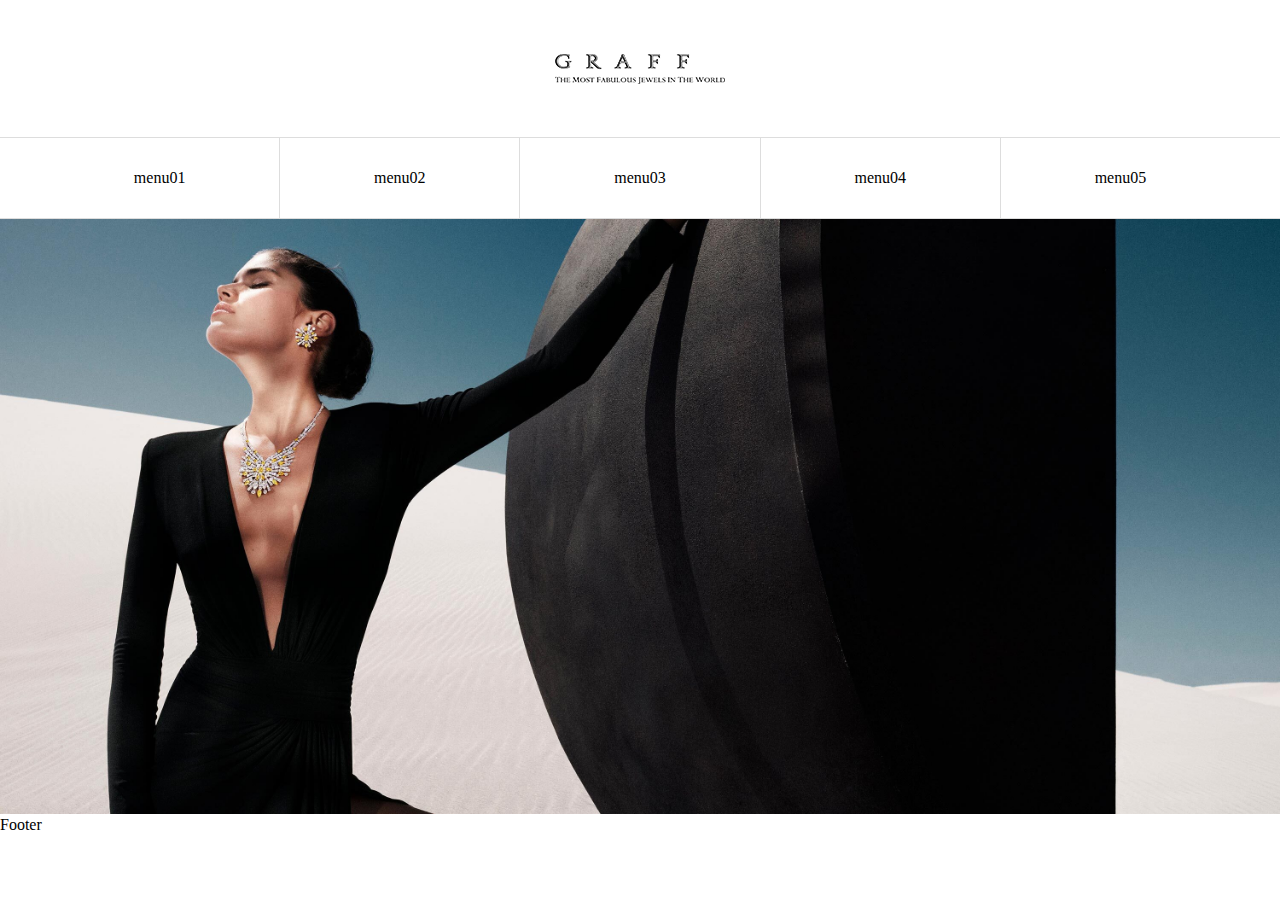
<file: mobile01/index.html>
<!DOCTYPE html>
<html lang="ko">

<head>
    <meta charset="UTF-8">
    <meta http-equiv="X-UA-Compatible" content="IE=edge">
    <meta name="viewport" content="width=device-width, initial-scale=1.0">
    <title>Document</title>
    <link rel="stylesheet" href="./css/reset.css">
    <link rel="stylesheet" href="./css/mo_main.css">
</head>

<body>
    <div class="Wrap">
        <header>
            <h1>
                <a href="/">
                    <img src="./img/grafflogo.png" alt="">
                </a>
            </h1>
            <button class="mopen">
                <span>open</span>
            </button>
        </header>
        <!-- Global Nevigation Bar -->
        <nav class="gnb">
            <ul class="inner">
                <li><a href="">menu01</a></li>
                <li><a href="">menu02</a></li>
                <li><a href="">menu03</a></li>
                <li><a href="">menu04</a></li>
                <li><a href="">menu05</a></li>
            </ul>
        </nav>
        <main>
            <img src="./img/mainvisual01.jpg" alt="">
        </main>
        <footer>Footer</footer>
    </div>
    <script src="./js/mmain.js"></script>
</body>

</html>
</file>
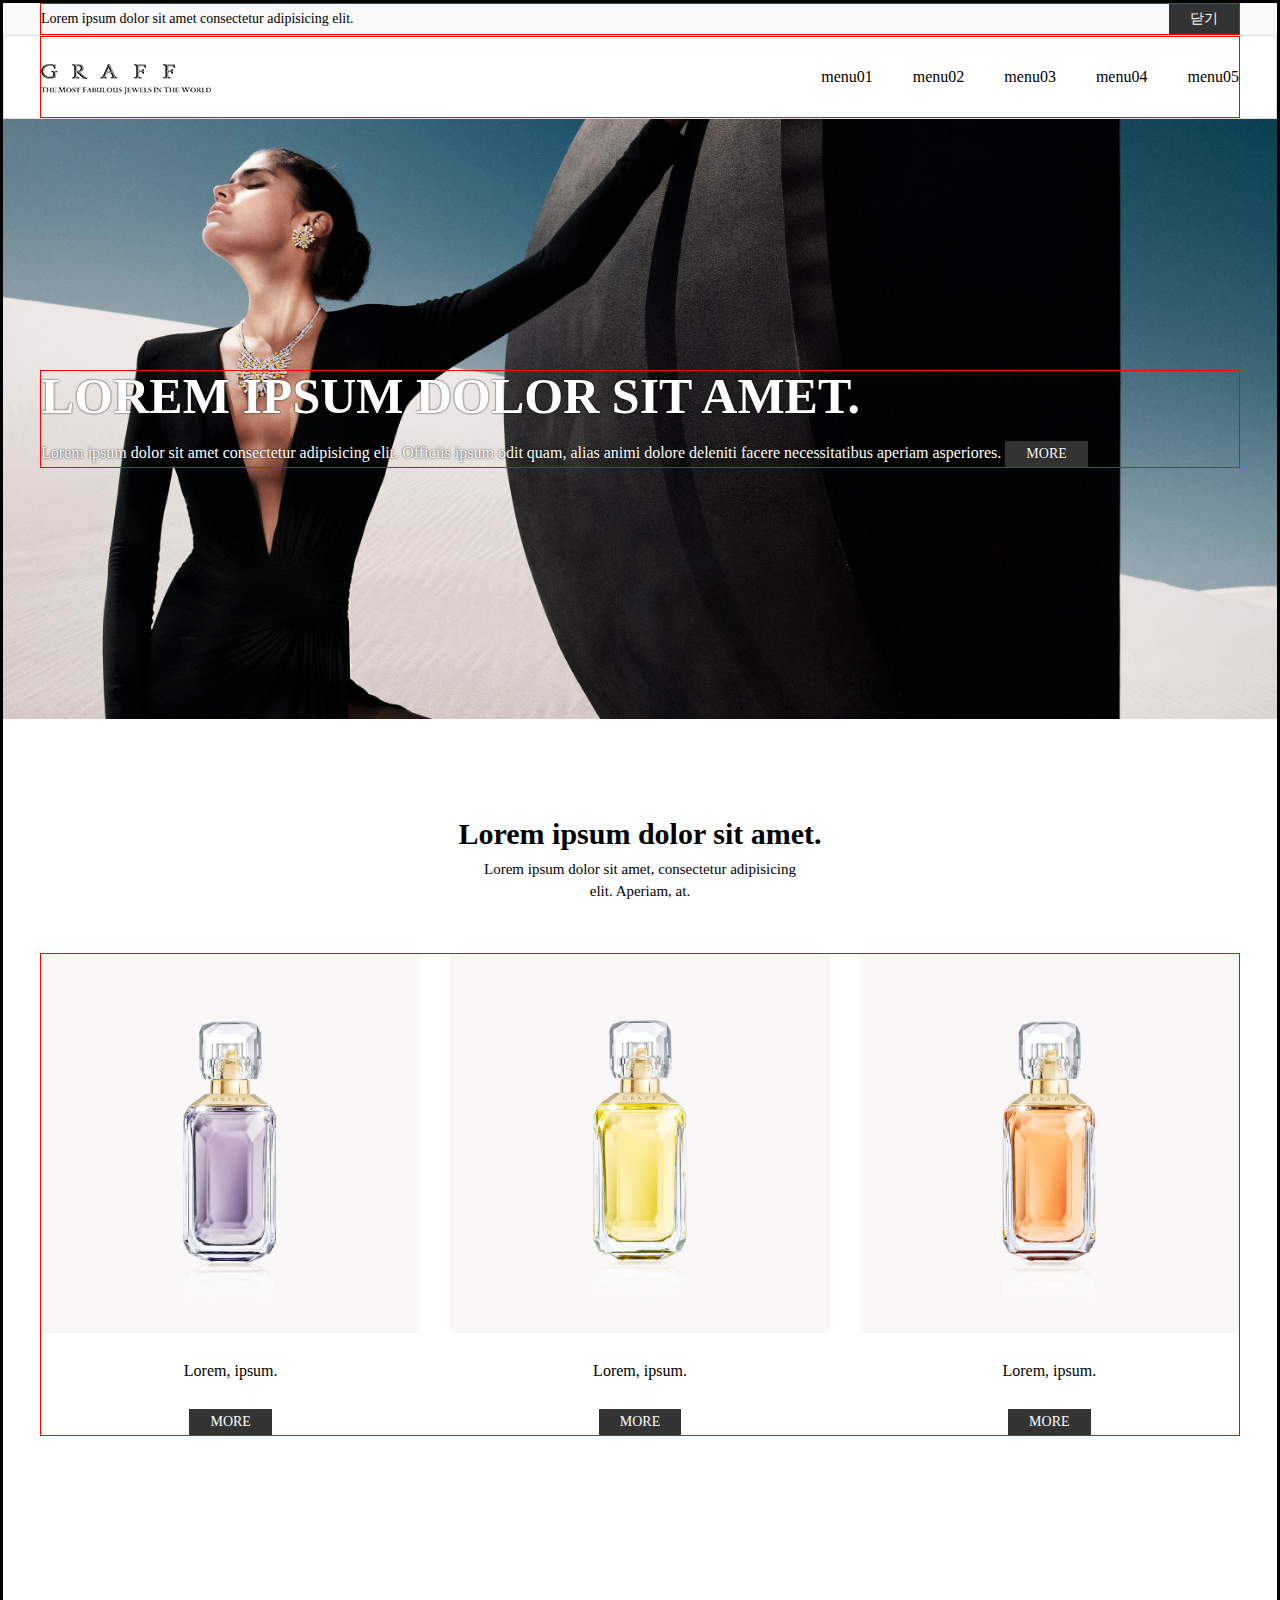
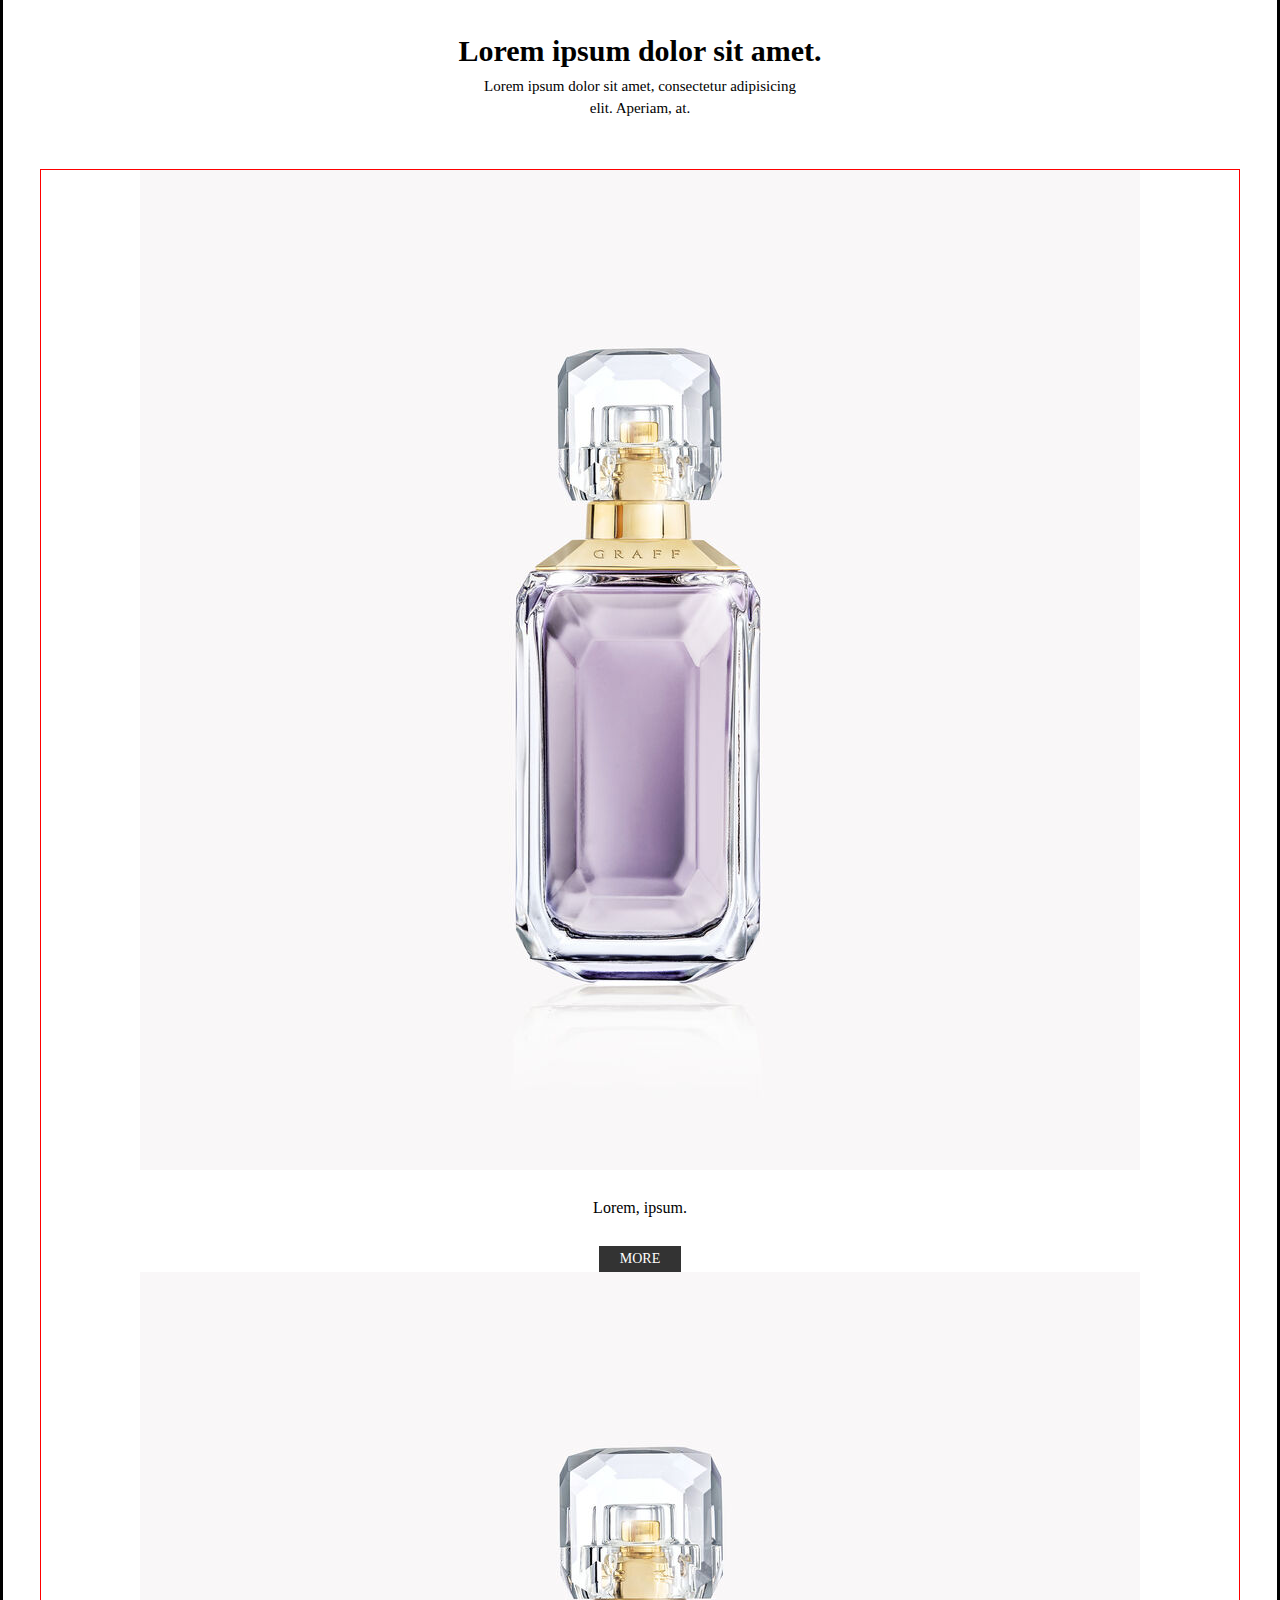
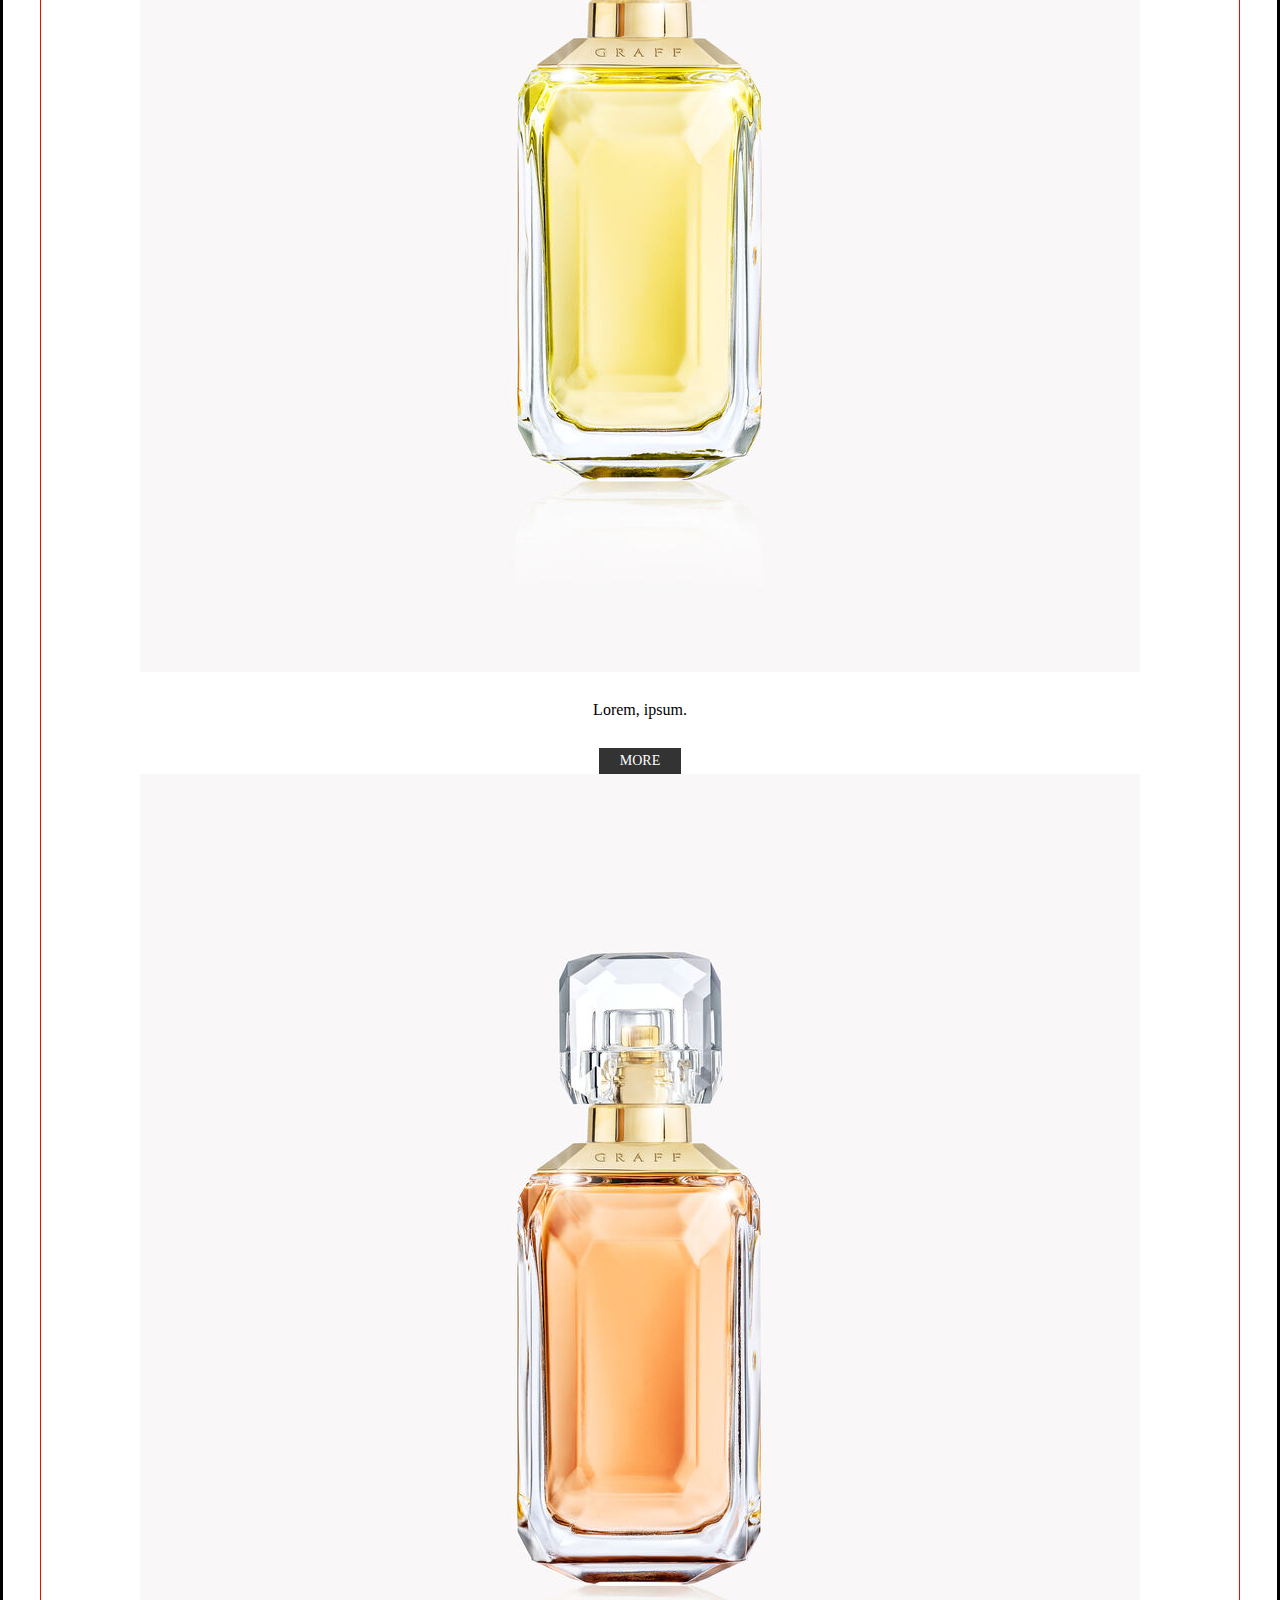
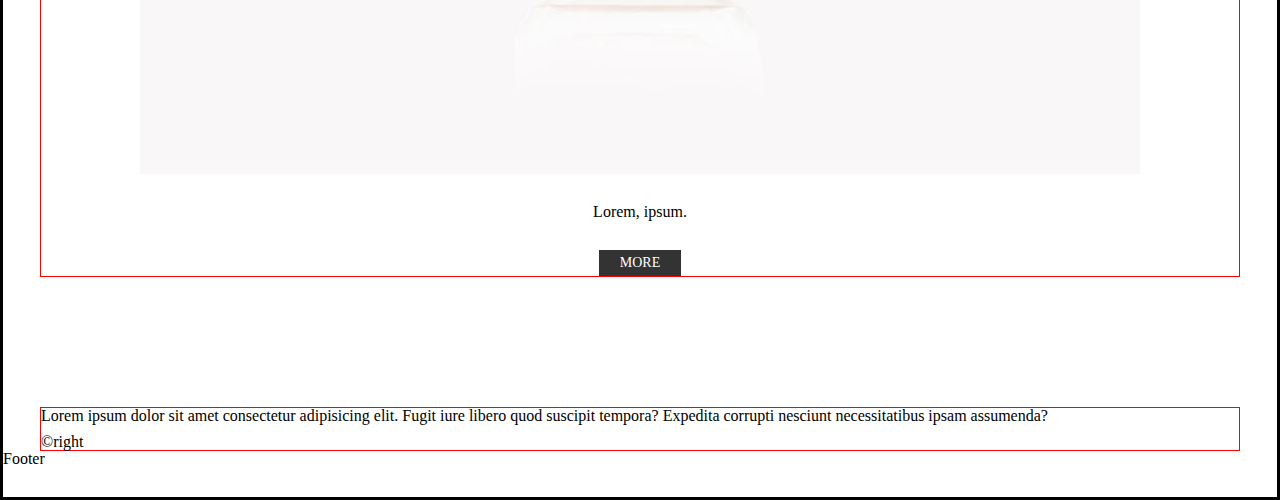
<file: mobile02/index.html>
<!DOCTYPE html>
<html lang="ko">

<head>
    <meta charset="UTF-8">
    <meta http-equiv="X-UA-Compatible" content="IE=edge">
    <meta name="viewport" content="width=device-width, initial-scale=1.0">
    <title>Document</title>
    <link rel="stylesheet" href="./css/reset.css">
    <link rel="stylesheet" href="./css/main.css">
    <script src="./js/main.js" defer></script>
</head>

<body>
    <div class="Wrap">
        <div class="top_banner">
            <div class="inner flx">
                <div class="top_content">
                    Lorem ipsum dolor sit amet consectetur adipisicing elit.
                </div>
                <button class="btn">닫기</button>
            </div>
        </div>
        <header class="header">
            <div class="inner flx">
                <h1>
                    <a href="/"></a>
                    <img src="./img/grafflogo.png" alt="">
                </h1>
                <nav>
                    <ul>
                        <li><a href="">menu01</a></li>
                        <li><a href="">menu02</a></li>
                        <li><a href="">menu03</a></li>
                        <li><a href="">menu04</a></li>
                        <li><a href="">menu05</a></li>
                    </ul>
                </nav>
                <button class="btn mopen">mopen</button>
            </div>
        </header>
        <main>
            <section class="main_visual">
                <div class="inner">
                    <h2>Lorem ipsum dolor sit amet.</h2>
                    <p2>Lorem ipsum dolor sit amet consectetur adipisicing elit. Officiis ipsum odit quam, alias animi
                        dolore deleniti facere necessitatibus aperiam asperiores.</p2>
                    <a href="" class="btn">more</a>
                </div>
            </section>
            <section class="main_content sc">
                <h2>Lorem ipsum dolor sit amet.</h2>
                <p>Lorem ipsum dolor sit amet, consectetur adipisicing<br> elit. Aperiam, at.</p>
                <div class="inner">
                    <figure>
                        <div class="case">
                            <img src="./img/lesedilarona01.jpg" alt="">
                        </div>
                        <strong>Lorem, ipsum.</strong>
                        <a href="" class="btn">more</a>
                    </figure>
                    <figure>
                        <div class="case">
                            <img src="./img/lesedilarona02.jpg" alt="">
                        </div>
                        <strong>Lorem, ipsum.</strong>
                        <a href="" class="btn">more</a>
                    </figure>
                    <figure>
                        <div class="case">
                            <img src="./img/lesedilarona03.jpg" alt="">
                        </div>
                        <strong>Lorem, ipsum.</strong>
                        <a href="" class="btn">more</a>
                    </figure>
                </div>
            </section>
            <section class="main_event sc">
                <h2>Lorem ipsum dolor sit amet.</h2>
                <p>Lorem ipsum dolor sit amet, consectetur adipisicing<br> elit. Aperiam, at.</p>
                <div class="inner">
                    <figure>
                        <div class="case">
                            <img src="./img/lesedilarona01.jpg" alt="">
                        </div>
                        <strong>Lorem, ipsum.</strong>
                        <a href="" class="btn">more</a>
                    </figure>
                    <figure>
                        <div class="case">
                            <img src="./img/lesedilarona02.jpg" alt="">
                        </div>
                        <strong>Lorem, ipsum.</strong>
                        <a href="" class="btn">more</a>
                    </figure>
                    <figure>
                        <div class="case">
                            <img src="./img/lesedilarona03.jpg" alt="">
                        </div>
                        <strong>Lorem, ipsum.</strong>
                        <a href="" class="btn">more</a>
                    </figure>
                </div>
            </section>

        </main>
        <footer class="footer">
            <div class="inner">
                <address>Lorem ipsum dolor sit amet consectetur adipisicing elit. Fugit iure libero quod suscipit
                    tempora? Expedita corrupti nesciunt necessitatibus ipsam assumenda?</address>
                <div class="copyright">&copyright</div>
            </div>Footer
        </footer>
    </div>
</body>

</html>

<!-- https://github.com/babooolee 




-->
</file>
<file: mobile01/css/mo_main.css>
header {
    text-align: center;
    padding: 50px 0;
}


.mopen {
    display: none;
}

img {
    max-width: 100%;
    /* 부모의 100% */
}

nav {
    border-top: 1px solid #ddd;
    border-bottom: 1px solid #ddd;
}

.inner {
    display: flex;
    width: 1200px;
    margin: 0 auto;
}

.inner>li {
    flex: 1;
    text-align: center;
    line-height: 80px;
}

.inner>li {
    flex: 1;
    text-align: center;
    line-height: 80px;
}

.inner>li~li {
    border-left: 1px solid #ddd;
}

@media (max-width:768px) {

    /* 아이 패드 가로 사이즈 768이하는 다른 css를 사용하라 */
    header {
        position: relative;
        z-index: 999;
        text-align: left;
        padding: 50px 15px;
    }

    .mopen {
        display: block;
        position: fixed;
        top: 30px;
        right: 15px;
        font-size: 0;
        width: 30px;
        height: 30px;
    }

    .mopen::before {
        content: "";
        position: absolute;
        top: 7px;
        left: 5px;
        right: 5px;
        height: 1px;
        background: #333;
    }

    .mopen.on::before {
        display: none;
    }

    .mopen::after {
        content: "";
        position: absolute;
        bottom: 7px;
        left: 5px;
        right: 5px;
        height: 1px;
        background: #333;
    }

    .mopen.on::after {
        display: none;
    }

    .mopen span::before {
        content: "";
        position: absolute;
        top: calc(50% - 0.5px);
        left: 5px;
        right: 5px;
        height: 1px;
        background: #333;
    }

    .mopen.on span::before {
        transform: rotate(45deg);
    }

    .mopen span::after {
        content: "";
        position: absolute;
        top: calc(50% - 0.5px);
        left: 5px;
        right: 5px;
        height: 1px;
        background: #333;
    }

    .mopen.on span::after {
        transform: rotate(-45deg);
    }

    nav {
        /* border: 1px solid red; */
        position: fixed;
        top: 0;
        left: -100%;
        background: #fff;
        border-top: 0px solid #ddd;
        border-bottom: 0px solid #ddd;
        width: calc(100% - 70px);
        /* calc (  -  ) 뛰어야 됨 */
        height: 100vh;
        padding: 120px 0 0 0;
        border-right: 1px solid #ddd;
    }

    nav.on {
        left: 0;
        transition: 0.7s;
    }

    .inner {
        display: flex;
        flex-direction: column;
        width: auto;
        margin: 0 auto;
    }

    .inner>li {
        flex: 1;
        text-align: center;
        line-height: 80px;
    }

    .inner>li~li {
        border-left: 0 solid #ddd;
        border-top: 1px solid #ddd;
    }

}
</file>
<file: mobile02/css/main.css>
.Wrap {
    border: 3px solid black;
}

.sc {
    padding: 100px 0;
    text-align: center;
}

.sc h2 {
    font-size: 30px;
    font-weight: 900;
    margin: 0 0 10px 0;
}

.sc p {
    font-size: 15px;
    font-weight: 300;
    margin: 0 0 50px 0;
}

.sc .inner.flx {
    gap: 30px;
}

.sc .case {
    margin: 0 0 30px 0;
}

.sc strong {
    display: block;
    margin: 0 0 30px 0;
}

header {
    border: 3px solid green;
}

.inner {
    border: 1px solid red;
    width: 1200px;
    margin: 0 auto;
}

.inner.flx {
    display: flex;
}

p {
    /* inner 안에 있는 모든 p에 적용됨 */
    line-height: 1.45;
}

.btn {
    display: inline-block;
    border: 1px solid #333;
    background: #333;
    padding: 5px 20px;
    text-transform: uppercase;
    font-size: 14px;
    color: #fff;
}

.top_banner {
    background: #f9f9f9;
    line-height: 30px;
    font-size: 14px;
}

.top_banner .inner {
    justify-content: space-between;
}

.header {
    line-height: 80px;
    border: 1px solid #ddd;
}

h1 {
    font-size: 0;
}

nav {
    margin: 0 0 0 auto;
}

nav>ul {
    display: flex;
    gap: 40px;
}

.mopen {
    display: none;
}

.main_visual {
    position: relative;
    height: 600px;
    /* 주로 background에서만 높이를 지정한다 */
    background: url(../img/mainvisual01.jpg) no-repeat center center/cover;
}

.main_visual .inner {
    position: absolute;
    top: 50%;
    left: 50%;
    transform: translate(-50%, -50%);
    color: #fff;
    text-shadow: 0 0 2px #000;
}

.main_visual .inner h2 {
    font-size: 50px;
    font-weight: 900;
    margin: 0 0 20px 0;
    text-transform: uppercase;
}

.main_visual .inner p {
    font-size: 15px;
    font-weight: 300;
    margin: 0 0 20px 0;
    text-transform: uppercase;
}

.main_content .inner {
    display: flex;
    gap: 30px;
}

.main_event .case {}

.footer {
    padding: 30px 0;

}

.footer address {
    margin: 0 0 10px 0;
}






@media (max-width: 768px) {
    .Wrap {
        border: 3px solid black;
    }

    .sc {
        padding: 100px 0;
        text-align: center;
    }

    .sc h2 {
        font-size: 30px;
        font-weight: 900;
        margin: 0 0 10px 0;
    }

    .sc p {
        font-size: 15px;
        font-weight: 300;
        margin: 0 0 50px 0;
    }

    .sc .inner.flx {
        gap: 30px;
    }

    .sc .case {
        margin: 0 0 30px 0;
    }

    .sc strong {
        display: block;
        margin: 0 0 30px 0;
    }

    header {
        border: 3px solid green;
    }

    .inner {
        border: 1px solid red;
        width: auto;
        margin: 0 auto;
    }

    .inner.flx {
        display: flex;
        flex-direction: column;
        padding: 0 15px;
    }

    p {
        /* inner 안에 있는 모든 p에 적용됨 */
        line-height: 1.45;
    }

    .btn {
        display: inline-block;
        border: 1px solid #333;
        background: #333;
        padding: 5px 20px;
        text-transform: uppercase;
        font-size: 14px;
        color: #fff;
    }

    .top_banner {
        position: fixed;
        top: 50%;
        left: 20px;
        right: 20px;
        transform: translateY(-50%, -50%);
        padding: 50px 0;
        background: #f9f9f9;
        line-height: 30px;
        font-size: 14px;
        z-index: 999;
    }

    .top_banner .inner {
        justify-content: space-between;
    }

    .header {
        line-height: 80px;
        border: 1px solid #ddd;
    }

    h1 {
        font-size: 0;
    }

    nav {
        position: fixed;
        top: 0;
        left: -100%;
        width: calc(100% - 90px);
        height: 100vh;
        background: #fff;
        margin: 0 0 0 auto;
        z-index: 999;
        padding: 150px 15px 0 15px;
    }

    nav.on {
        left: 0;
    }

    nav>ul {
        display: flex;
        flex-direction: column;
        gap: 0;
        line-height: 40px;

    }

    nav>ul>li {
        border-bottom: 1px solid #ddd;
    }

    nav>ul>li>a {
        display: block;
    }

    .mopen {
        position: fixed;
        top: 30px;
        right: 30px;
        width: 30px;
        height: 30px;
        font-size: 0px;
        padding: 0 0;
        z-index: 999;
    }

    .mopen::before {
        content: "0";
        font-size: 20px;

    }

    .mopen.on::before {
        content: "X";
        font-size: 20px;

    }

    .main_visual {
        position: relative;
        height: 600px;
        /* 주로 background에서만 높이를 지정한다 */
        background: url(../img/mainvisual01.jpg) no-repeat left center/cover;
    }

    .main_visual .inner {
        position: absolute;
        top: 50%;
        left: 50%;
        transform: translate(-50%, -50%);
        color: #fff;
        text-shadow: 0 0 2px #000;
    }

    .main_visual .inner h2 {
        font-size: 50px;
        font-weight: 900;
        margin: 0 0 20px 0;
        text-transform: uppercase;
    }

    .main_visual .inner p {
        font-size: 15px;
        font-weight: 300;
        margin: 0 0 20px 0;
        text-transform: uppercase;
    }

    .main_content .inner {
        flex-direction: column;
        gap: 30px;
    }

    .main_event .case {}

    .footer {
        padding: 30px 0;

    }

    .footer address {
        text-align: center;
        margin: 0 0 10px 0;
    }
}
</file>
